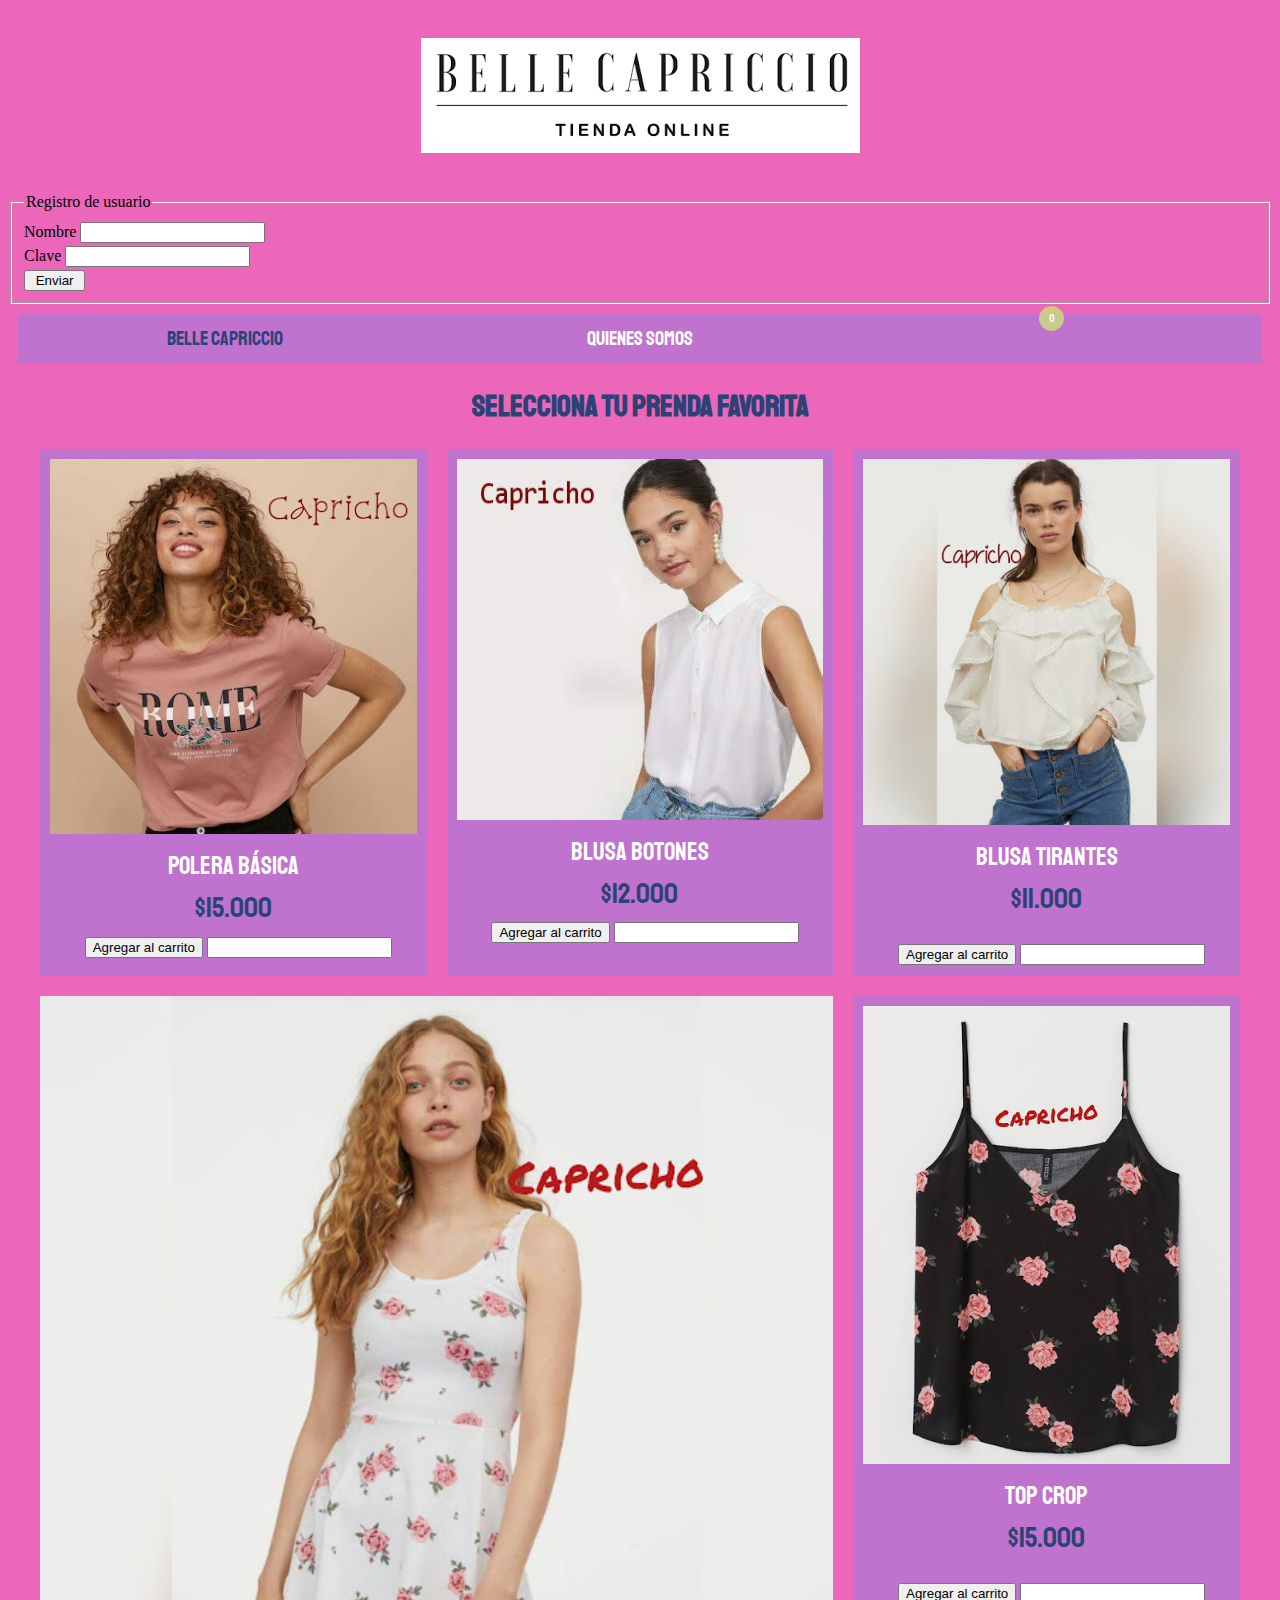
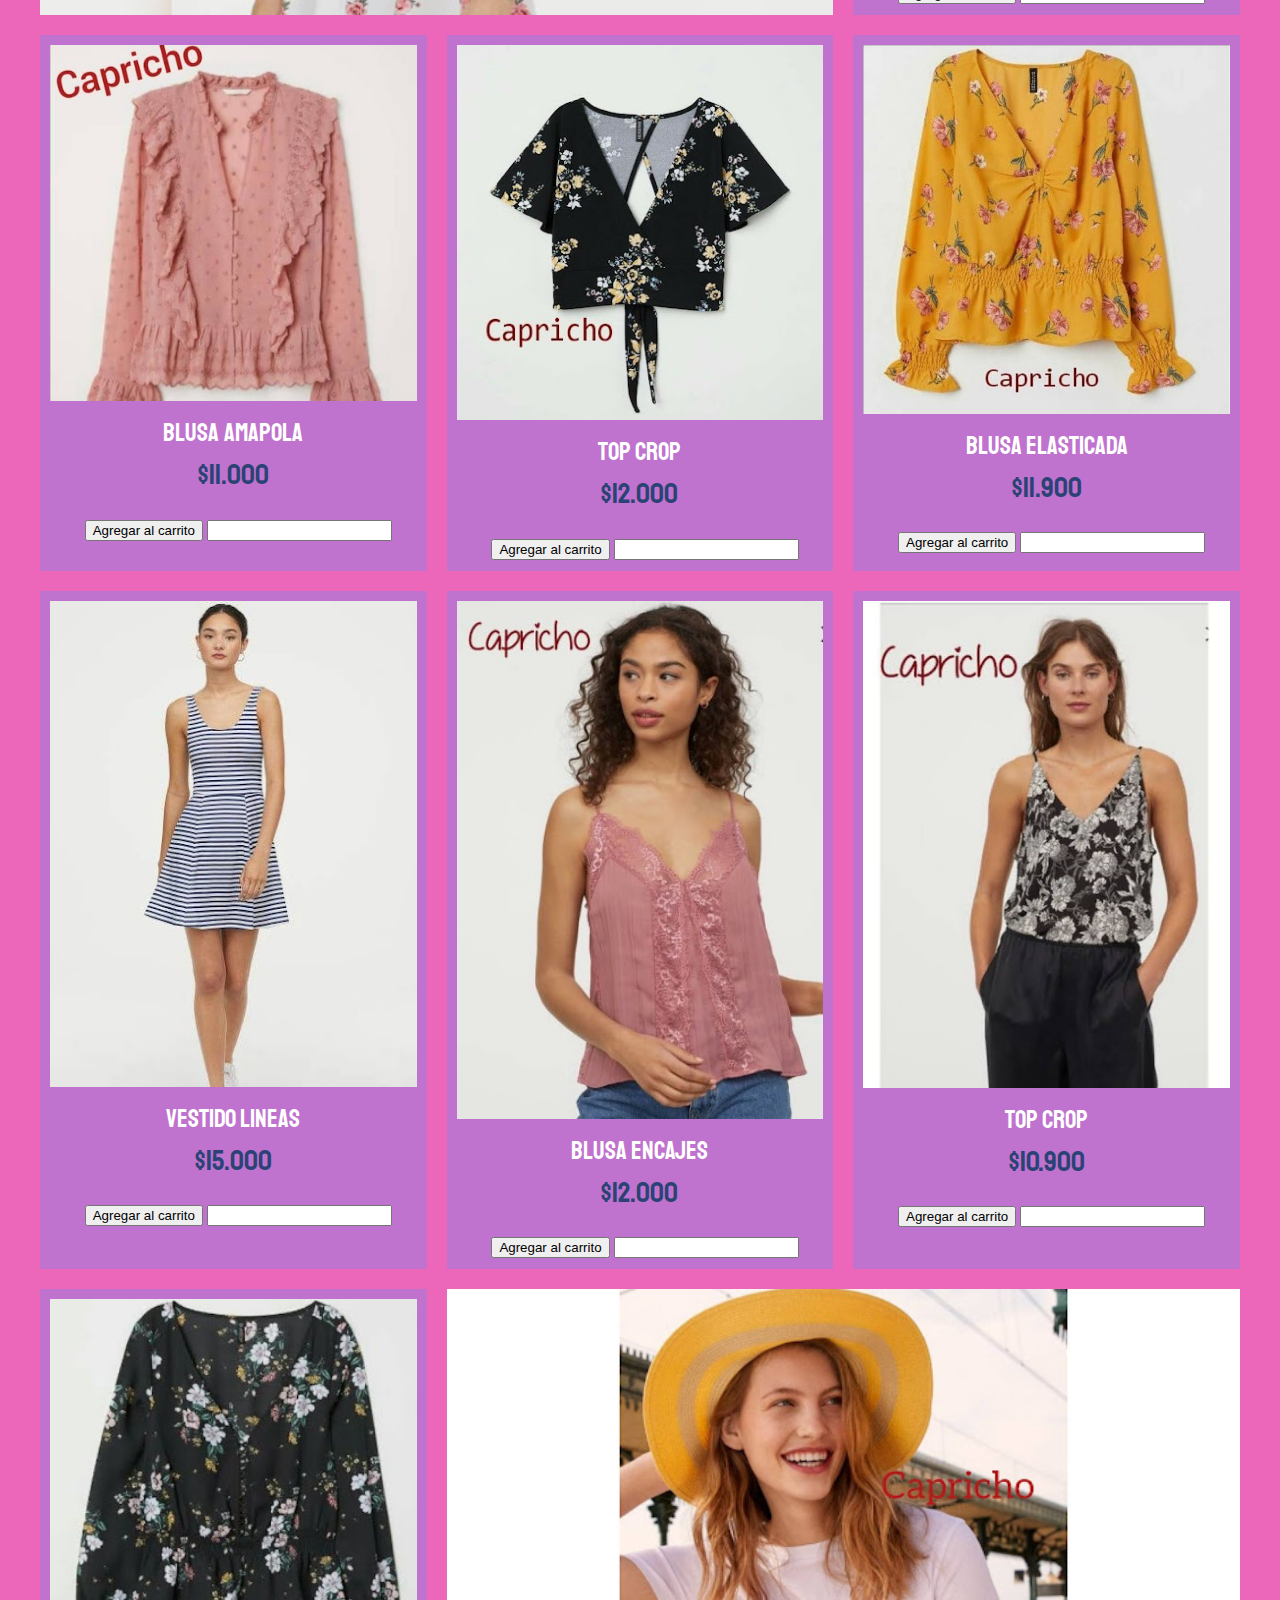
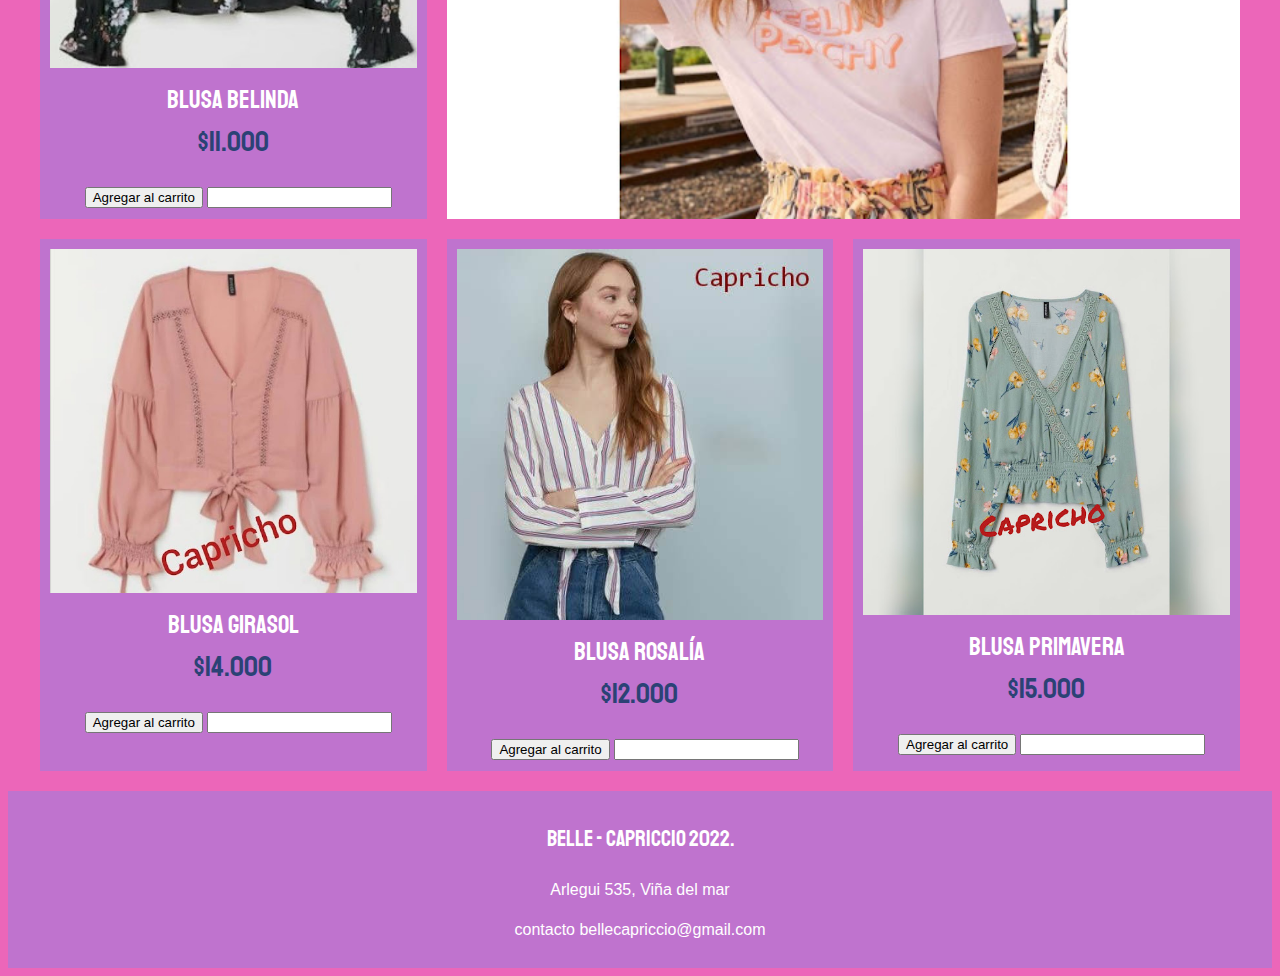
<file: index.html>
<!DOCTYPE html>
<html lang="en">
  <head>
    <meta charset="UTF-8" />
    <meta name="viewport" content="width=device-width, initial-scale=1.0" />
    <title>Belle Capriccio</title>
    <link
      href="https://fonts.googleapis.com/css2?family=Staatliches&display=swap"
      rel="stylesheet"
    />
    <link rel="stylesheet" href="css/style.css" />
    <link rel="stylesheet" href="https://cdnjs.cloudflare.com/ajax/libs/font-awesome/5.15.1/css/all.min.css" integrity="sha512-+4zCK9k+qNFUR5X+cKL9EIR+ZOhtIloNl9GIKS57V1MyNsYpYcUrUeQc9vNfzsWfV28IaLL3i96P9sdNyeRssA==" crossorigin="anonymous" />
  </head>
 
  <body>
    <header class="header">
      <a href="index.html">
        <img class="header__logo" src="img/logo.png" alt="Logotipo" />
      </a>
    </header>
         <div>
             <section>
            <form class="m_formulario" target="_blank">
              <fieldset>
                <legend>Registro de usuario</legend>
                <div class="m_contenedor_campos">
                  <div class="m_campos">
                    <label for="m_">Nombre</label>
                    <input class="m_input-text" type="text">
                  </div>
                  <div class="m_campos">
                    <label for="m_"> Clave  </label>
                    <input class="m_input-text" type="clave">
                  </div>
                  <input class="m_boton m_w-sm-100" .w-sm-100 type="submit" value=" Enviar ">
               
                </div>
              </fieldset>
            </form>
          </section>
        
      </div>
    
    </body></html>

    <nav class = "navbar">
      <p class="box"><a href = "index.html" class = "navegacion__enlace navegacion__enlace--activo">Belle Capriccio</a></p>

      <p class="box"><a class="navegacion__enlace" href="nosotros.html">Quienes somos</a></p>
      
      <div class = "cart box">
        <button type = "button" id = "cart-btn">
          <i class = "fas fa-shopping-cart fa-2x"></i>
          <span id = "cart-count-info">0</span>
        </button>
            
        <div class = "cart-container">
          <div class = "cart-list">
           <!---- <div class = "cart-item">
              <img src = "./img/4.jpg" alt = "product image">
              <div class = "cart-item-info">
                <h3 class = "cart-item-name">Top Crop</h3>
                <span class = "cart-item-price">$15.000</span>
                <span class = "cart-item-quantity">Unidades: 1</span>
              </div>

              <button type = "button" class = "cart-item-del-btn">
                <i class = "fas fa-times"></i>
              </button>
            </div> -->          
          </div>

          <div class = "cart-total">
            <h3>Total: </h3>
            <span id = "cart-total-value">$0</span>
          </div>
        </div>
      </div>
    </nav>

       <main class="contenedor">
      <h1>Selecciona tu prenda favorita</h1>

      <div class="grid">
        <div class="producto">
          <img class="producto__imagen" src="img/1.jpg" alt="imagen camisa" />
          <div class="producto__informacion">
            <p class="producto__nombre">Polera básica</p>
            <p class="producto__precio">$15.000</p>
            <article>
              <div class="item1" style="display: flex; justify-content: center">
                <div
                  class="informacion"
                  style="
                    align-self: center;
                    text-align: left;
                    margin-left: 10px;
                  "
                >
                  <!--<p class="precio1" value="15000"></p>-->
                  <button class="boton">Agregar al carrito</button>
                  <input class="cantidad" type="number" min="0" />
                </div>
              </div>
            </article>
          </div>
        </div>

        <!--.producto-->
        <div class="producto">
          <img class="producto__imagen" src="img/2.jpg" alt="imagen camisa" />
          <div class="producto__informacion">
            <p class="producto__nombre">Blusa botones</p>
            <p class="producto__precio">$12.000</p>
            <article>
              <div class="item1" style="display: flex; justify-content: center">
                <div
                  class="informacion"
                  style="
                    align-self: center;
                    text-align: left;
                    margin-left: 10px;
                  "
                >
                  <!--<p class="precio1" value="12000"></p>-->
                  <button class="boton">Agregar al carrito</button>
                  <input class="cantidad" type="number" min="0"/>
                </div>
              </div>
            </article>
          </div>
        </div>

        <!--.producto-->
        <div class="producto">
          <img class="producto__imagen" src="img/3.jpg" alt="imagen camisa" />
          <div class="producto__informacion">
            <p class="producto__nombre">Blusa tirantes</p>
            <p class="producto__precio">$11.000</p>
            <article>
              <div class="item1" style="display: flex; justify-content: center">
                <div
                  class="informacion"
                  style="
                    align-self: center;
                    text-align: left;
                    margin-left: 10px;
                  "
                >
                  <p class="precio1" value="11000"></p>
                  <button class="boton">Agregar al carrito</button>
                  <input class="cantidad" type="number" min="0"/>
                </div>
              </div>
            </article>
          </div>
        </div>

        <!--.producto-->
        <div class="producto">
          <a href="./producto4.html"
            ><img class="producto__imagen" src="img/4.jpg" alt="imagen camisa"
          /></a>
          <div class="producto__informacion">
            <p class="producto__nombre">top crop</p>
            <p class="producto__precio">$15.000</p>
            <article>
              <div class="item1" style="display: flex; justify-content: center">
                <div
                  class="informacion"
                  style="
                    align-self: center;
                    text-align: left;
                    margin-left: 10px;
                  "
                >
                  <p class="precio1" value="15000"></p>
                  <button class="boton">Agregar al carrito</button>
                  <input class="cantidad" type="number" min="0"/>
                </div>
              </div>
            </article>
          </div>
        </div>
        <!--.producto-->
        <div class="producto">
          <img class="producto__imagen" src="img/5.jpg" alt="imagen camisa" />
          <div class="producto__informacion">
            <p class="producto__nombre">Blusa amapola</p>
            <p class="producto__precio">$11.000</p>
            <article>
              <div class="item1" style="display: flex; justify-content: center">
                <div
                  class="informacion"
                  style="
                    align-self: center;
                    text-align: left;
                    margin-left: 10px;
                  "
                >
                  <p class="precio1" value="11000"></p>
                  <button class="boton">Agregar al carrito</button>
                  <input class="cantidad" type="number" min="0"/>
                </div>
              </div>
            </article>
          </div>
        </div>
        <!--.producto-->
        <div class="producto">
          <img class="producto__imagen" src="img/6.jpg" alt="imagen camisa" />
          <div class="producto__informacion">
            <p class="producto__nombre">top crop</p>
            <p class="producto__precio">$12.000</p>
            <article>
              <div class="item1" style="display: flex; justify-content: center">
                <div
                  class="informacion"
                  style="
                    align-self: center;
                    text-align: left;
                    margin-left: 10px;
                  "
                >
                  <p class="precio1" value="12000"></p>
                  <button class="boton">Agregar al carrito</button>
                  <input class="cantidad" type="number" min="0" />
                </div>
              </div>
            </article>
          </div>
        </div>
        <!--.producto-->
        <div class="producto">
          <img class="producto__imagen" src="img/7.jpg" alt="imagen camisa" />
          <div class="producto__informacion">
            <p class="producto__nombre">Blusa elasticada</p>
            <p class="producto__precio">$11.900</p>
            <article>
              <div class="item1" style="display: flex; justify-content: center">
                <div
                  class="informacion"
                  style="
                    align-self: center;
                    text-align: left;
                    margin-left: 10px;
                  "
                >
                  <p class="precio1" value="11900"></p>
                  <button class="boton">Agregar al carrito</button>
                  <input class="cantidad" type="number" min="0"/>
                </div>
              </div>
            </article>
          </div>
        </div>
        <!--.producto-->
        <div class="producto">
          <img class="producto__imagen" src="img/8.jpg" alt="imagen camisa" />
          <div class="producto__informacion">
            <p class="producto__nombre">Vestido lineas</p>
            <p class="producto__precio">$15.000</p>
            <article>
              <div class="item1" style="display: flex; justify-content: center">
                <div
                  class="informacion"
                  style="
                    align-self: center;
                    text-align: left;
                    margin-left: 10px;
                  "
                >
                  <p class="precio1" value="15000"></p>
                  <button class="boton">Agregar al carrito</button>
                  <input class="cantidad" type="number" min="0" />
                </div>
              </div>
            </article>
          </div>
        </div>
        <!--.producto-->
        <div class="producto">
          <img class="producto__imagen" src="img/9.jpg" alt="imagen camisa" />
          <div class="producto__informacion">
            <p class="producto__nombre">Blusa encajes</p>
            <p class="producto__precio">$12.000</p>
            <article>
              <div class="item1" style="display: flex; justify-content: center">
                <div
                  class="informacion"
                  style="
                    align-self: center;
                    text-align: left;
                    margin-left: 10px;
                  "
                >
                  <p class="precio1" value="12000"></p>
                  <button class="boton">Agregar al carrito</button>
                  <input class="cantidad" type="number" min="0"/>
                </div>
              </div>
            </article>
          </div>
        </div>
        <!--.producto-->
        <div class="producto">
          <img class="producto__imagen" src="img/10.jpg" alt="imagen camisa" />
          <div class="producto__informacion">
            <p class="producto__nombre">top crop</p>
            <p class="producto__precio">$10.900</p>
            <article>
              <div class="item1" style="display: flex; justify-content: center">
                <div
                  class="informacion"
                  style="
                    align-self: center;
                    text-align: left;
                    margin-left: 10px;
                  "
                >
                  <p class="precio1" value="10900"></p>
                  <button class="boton">Agregar al carrito</button>
                  <input class="cantidad" type="number" min="0" />
                </div>
              </div>
            </article>
          </div>
        </div>
        <!--.producto-->
        <div class="producto">
          <img class="producto__imagen" src="img/11.jpg" alt="imagen camisa" />
          <div class="producto__informacion">
            <p class="producto__nombre">Blusa Belinda</p>
            <p class="producto__precio">$11.000</p>
            <article>
              <div class="item1" style="display: flex; justify-content: center">
                <div
                  class="informacion"
                  style="
                    align-self: center;
                    text-align: left;
                    margin-left: 10px;
                  "
                >
                  <p class="precio1" value="12000"></p>
                  <button class="boton">Agregar al carrito</button>
                  <input class="cantidad" type="number"  min="0"/>
                </div>
              </div>
            </article>
          </div>
        </div>
        <!--.producto-->
        <div class="producto">
          <img class="producto__imagen" src="img/12.jpg" alt="imagen camisa" />
          <div class="producto__informacion">
            <p class="producto__nombre">Blusa girasol</p>
            <p class="producto__precio">$14.000</p>
            <article>
              <div class="item1" style="display: flex; justify-content: center">
                <div
                  class="informacion"
                  style="
                    align-self: center;
                    text-align: left;
                    margin-left: 10px;
                  "
                >
                  <p class="precio1" value="12000"></p>
                  <button class="boton">Agregar al carrito</button>
                  <input class="cantidad" type="number" min="0" />
                </div>
              </div>
            </article>
          </div>
        </div>
        <!--.producto-->
        <div class="producto">
          <img class="producto__imagen" src="img/13.jpg" alt="imagen camisa" />
          <div class="producto__informacion">
            <p class="producto__nombre">Blusa Rosalía</p>
            <p class="producto__precio">$12.000</p>
            <article>
              <div class="item1" style="display: flex; justify-content: center">
                <div
                  class="informacion"
                  style="
                    align-self: center;
                    text-align: left;
                    margin-left: 10px;
                  "
                >
                  <p class="precio1" value="12000"></p>
                  <button class="boton">Agregar al carrito</button>
                  <input class="cantidad" type="number" min="0" />
                </div>
              </div>
            </article>
          </div>
        </div>
        <!--.producto-->
        <div class="producto">
          <img class="producto__imagen" src="img/14.jpg" alt="imagen camisa" />
          <div class="producto__informacion">
            <p class="producto__nombre">Blusa primavera</p>
            <p class="producto__precio">$15.000</p>
            <article>
              <div class="item1" style="display: flex; justify-content: center">
                <div
                  class="informacion"
                  style="
                    align-self: center;
                    text-align: left;
                    margin-left: 10px;
                  "
                >
                  <p class="precio1" value="12000"></p>
                  <button class="boton">Agregar al carrito</button>
                  <input class="cantidad" type="number" min="0"/>
                </div>
              </div>
            </article>
          </div>
        </div>
        <!--.producto-->
        <div class="grafico grafico--camisas"></div>
        <div class="grafico grafico--node"></div>
      </div>
    </main>

    <footer class="footer">
      <p class="footer__texto">Belle - Capriccio 2022.</p>
      <p>Arlegui 535, Viña del mar</p>
      <p>contacto bellecapriccio@gmail.com</p>
    </footer>
    <script src="./app.js"></script>
  </body>
</html>
</file>
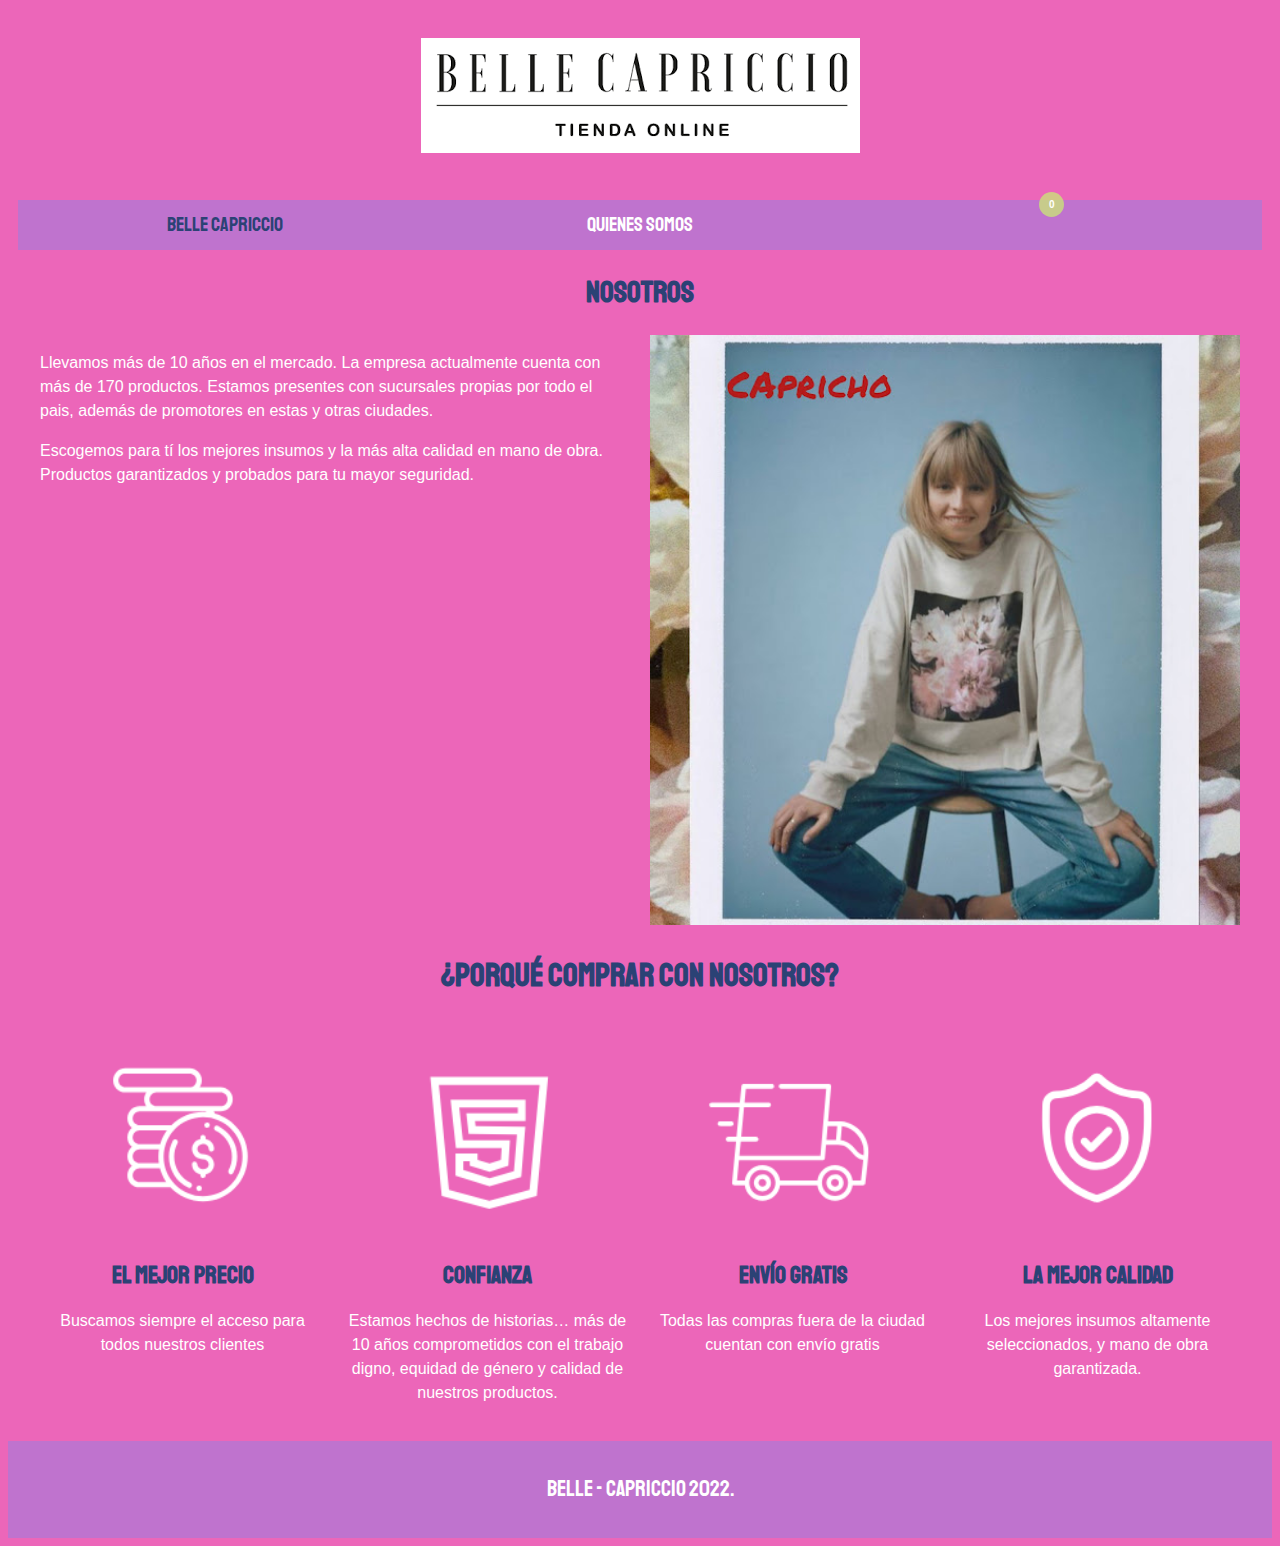
<file: nosotros.html>
<!DOCTYPE html>
<html lang="en">

<head>
    <meta charset="UTF-8" />
    <meta name="viewport" content="width=device-width, initial-scale=1.0" />
    <title>Belle Capriccio</title>
    <link
      href="https://fonts.googleapis.com/css2?family=Staatliches&display=swap"
      rel="stylesheet"
    />
    <link rel="stylesheet" href="css/style.css" />
    <link rel="stylesheet" href="https://cdnjs.cloudflare.com/ajax/libs/font-awesome/5.15.1/css/all.min.css" integrity="sha512-+4zCK9k+qNFUR5X+cKL9EIR+ZOhtIloNl9GIKS57V1MyNsYpYcUrUeQc9vNfzsWfV28IaLL3i96P9sdNyeRssA==" crossorigin="anonymous" />
  </head>

<body>
  <header class="header">
    <a href="index.html">
      <img class="header__logo" src="img/logo.png" alt="Logotipo" />
    </a>
  </header>

  <nav class = "navbar">
    <p class="box"><a href = "index.html" class = "navegacion__enlace navegacion__enlace--activo">Belle Capriccio</a></p>

    <p class="box"><a class="navegacion__enlace" href="nosotros.html">Quienes somos</a></p>
    
    <div class = "cart box">
      <button type = "button" id = "cart-btn">
        <i class = "fas fa-shopping-cart fa-2x"></i>
        <span id = "cart-count-info">0</span>
      </button>
      
      <div class = "cart-container">
        <div class = "cart-list">
         <!---- <div class = "cart-item">
            <img src = "./img/4.jpg" alt = "product image">
            <div class = "cart-item-info">
              <h3 class = "cart-item-name">Top Crop</h3>
              <span class = "cart-item-price">$15.000</span>
              <span class = "cart-item-quantity">Unidades: 1</span>
            </div>

            <button type = "button" class = "cart-item-del-btn">
              <i class = "fas fa-times"></i>
            </button>
          </div> -->          
        </div>

        <div class = "cart-total">
          <h3>Total: </h3>
          <span id = "cart-total-value">$0</span>
        </div>
      </div>
    </div>
  </nav>
    <main class="contenedor">
        <h1>Nosotros</h1>

        <div class="nosotros">
            <div class="nosotros__contenido">
                <p>Llevamos más de 10 años en el mercado.  La empresa actualmente cuenta con más de 170 productos.
                    Estamos presentes con sucursales propias por todo el pais, además de promotores en estas y otras ciudades.
                </p>

                <p> Escogemos para tí los mejores insumos y la más alta calidad en mano de obra. Productos garantizados y probados para tu mayor seguridad.
                </p>
                            </div>
            <img class="nosotros__imagen" src="img/nosotros.jpg" alt="imagen nosotros">
        </div>
    </main>

    <section class="contenedor comprar">
        <h2 class="comprar__titulo">¿Porqué Comprar con nosotros?</h2>

        <div class="bloques">
            <div class="bloque">
                <img class="bloque__imagen" src="img/icono_1.png" alt="porque comprar">
                <h3 class="bloque__titulo">El Mejor Precio</h3>
                <p>Buscamos siempre el acceso para todos nuestros clientes</p>
            </div>
            <!--.bloque-->

            <div class="bloque">
                <img class="bloque__imagen" src="img/icono_2.png" alt="porque comprar">
                <h3 class="bloque__titulo">Confianza</h3>
                <p>Estamos hechos de historias… más de 10 años comprometidos con el trabajo digno, equidad de género y calidad de nuestros productos.</p>
            </div>
            <!--.bloque-->

            <div class="bloque">
                <img class="bloque__imagen" src="img/icono_3.png" alt="porque comprar">
                <h3 class="bloque__titulo">Envío Gratis</h3>
                <p>Todas las compras fuera de la ciudad cuentan con envío gratis</p>
            </div>
            <!--.bloque-->

            <div class="bloque">
                <img class="bloque__imagen" src="img/icono_4.png" alt="porque comprar">
                <h3 class="bloque__titulo">La Mejor Calidad</h3>
                <p>Los mejores insumos altamente seleccionados, y mano de obra garantizada.</p>
            </div>
            <!--.bloque-->
        </div>
        <!--.bloques-->
    </section>

    <footer class="footer">
        <p class="footer__texto">Belle - Capriccio 2022.</p>
    </footer>
    <script src="./app.js"></script>

</body>

</html>
</file>
<file: css/style.css>
:root {
    --primario: #ec66b9;
    --primarioOscuro: #bf73ce;
    --secundario: #2b4275;
    --secundarioOscuro: rgb(151, 181, 245);
    --blanco: #FFF;
    --negro: #000;
    --fuentePrincipal: 'Staatliches', cursive;
}

html {
    font-size: 62.5%;
}

*,
*:before,
*:after {
    box-sizing: inherit;
}


/** Globales **/

body {
    background-color: var(--primario);
    font-size: 1.6rem;
    line-height: 1.5;
}

p {
    font-size: 1,8rem;
    font-family: Arial, Helvetica, sans-serif;
    color: var(--blanco);
}

a {
    text-decoration: none;
}

img {
    width: 100%;
}

.contenedor {
    max-width: 120rem;
    margin: 0 auto;
}

h1,
h2,
h3 {
    text-align: center;
    color: var(--secundario);
    font-family: var(--fuentePrincipal);
}

h1 {
    font-size: 3rem;
}

h2 {
    font-size: 3.2rem;
}

h3 {
    font-size: 2.4rem;
}


/** Header **/

.header {
    display: flex;
    justify-content: center;
}

.header__logo {
    margin: 3rem 0;
}


/** Footer **/

.footer {
    background-color: var(--primarioOscuro);
    padding: 1rem 0;
    margin-top: 2rem;
    text-align: center;
}

.footer__texto {
    font-family: var(--fuentePrincipal);
    text-align: center;
    font-size: 2.2rem;
}



/*
.navegacion {
    display: flex;
    margin: 10px;
    align-items: center;
    background-color: var(--primarioOscuro);
    
  }

.box {
    
    flex: 1;
    display: flex;
    justify-content: center;
    padding: 10px 0;
    margin:0;
  }
  
  .box:first-child > span { margin-right: auto; }
  
  .box:last-child  > span { margin-left: auto;  }


.navegacion__enlace {
    font-family: var(--fuentePrincipal);
    color: var(--blanco);
    font-size: 2rem;
}


.navegacion__enlace--activo,
.navegacion__enlace:hover {
    color: var(--secundario);
}







/** Grid **/

.grid {
    display: grid;
    grid-template-columns: repeat(2, 1fr);
    gap: 2rem;
}

@media (min-width: 768px) {
    .grid {
        grid-template-columns: repeat(3, 1fr);
    }
}


/** Productos **/

.producto {
    background-color: var(--primarioOscuro);
    padding: 1rem;
}

.producto__nombre {
    font-size: 2.5rem;
}

.producto__precio {
    font-size: 2.8rem;
    color: var(--secundario);
}

.producto__nombre,
.producto__precio {
    font-family: var(--fuentePrincipal);
    margin: 1rem 0;
    text-align: center;
    line-height: 1.2;
}


/** Graficos **/

.grafico {
    min-height: 30rem;
    background-repeat: no-repeat;
    background-size: cover;
    grid-column: 1 / 3;
}

.grafico--camisas {
    grid-row: 2 / 3;
    background-image: url(../img/grafico1.jpg);
}

.grafico--node {
    background-image: url(../img/grafico2.jpg);
    grid-row: 8 / 9;
}

@media (min-width: 768px) {
    .grafico--node {
        grid-row: 5 / 6;
        grid-column: 2 / 4;
    }
}


/** Nosotros **/

.nosotros {
    display: grid;
    grid-template-rows: repeat(2, auto);
}

@media (min-width: 768px) {
    .nosotros {
        grid-template-columns: repeat(2, 1fr);
        column-gap: 2rem;
    }
}

.nosotros__imagen {
    grid-row: 1 / 2;
    
}

@media (min-width: 768px) {
    .nosotros__imagen {
        grid-column: 2 / 3;
    }
}


/** Bloques **/

.bloques {
    display: grid;
    grid-template-columns: repeat(2, 1fr);
    gap: 2rem;
}

@media (min-width: 768px) {
    .bloques {
        grid-template-columns: repeat(4, 1fr);
    }
}

.bloque {
    text-align: center;
}

.bloque__titulo {
    margin: 0;
}


/** Pagina del Producto **/

@media (min-width: 768px) {
    .camisa {
        display: grid;
        grid-template-columns: repeat(2, 1fr);
        column-gap: 2rem;
    }
}

.formulario {
    display: grid;
    grid-template-columns: repeat(2, 1fr);
    gap: 2rem;
}

.formulario__campo {
    border: 1rem solid var(--primarioOscuro);
    background-color: transparent;
    color: var(--blanco);
    font-size: 2rem;
    font-family: Arial, Helvetica, sans-serif;
    padding: 1rem;
    appearance: none;
}

.formulario__campo__letraoscura {
    color: var(--negro);
}

.formulario__campo__cantidad {
    border: 1rem solid var(--primarioOscuro);
    background-color: transparent;
    color: var(--blanco);
    font-size: 2rem;
    font-family: Arial, Helvetica, sans-serif;
    padding: 1rem;
    appearance: none;
}

::-webkit-input-placeholder {
    color: var(--blanco);
}

:-moz-placeholder {
    /* Firefox 18- */
    color: var(--blanco);
}

::-moz-placeholder {
    /* Firefox 19+ */
    color: var(--blanco);
}

:-ms-input-placeholder {
    color: var(--blanco);
}

.formulario__submit {
    background-color: var(--secundario);
    border: none;
    font-size: 2rem;
    font-family: var(--fuentePrincipal);
    padding: 2rem;
    transition: background-color .3s ease;
    grid-column: 1 / 3;
}

.formulario__submit:hover {
    cursor: pointer;
    background-color: var(--secundarioOscuro);
}

button{
    cursor: pointer;
    outline: 0;
}

.navbar {
    display: flex;
    margin: 10px;
    align-items: center;
    background-color: var(--primarioOscuro);
    
  }

.cart{
    align-self:flex-end;
}

.box {
    flex: 1;
    padding: 10px 10px;
    margin:0;
    text-align: center;
  }
  
  .box:first-child > span { margin-right: auto; }
  
  .box:last-child  > span { margin-left: auto;  }


.navegacion__enlace {
    font-family: var(--fuentePrincipal);
    color: var(--blanco);
    font-size: 2rem;
}


.navegacion__enlace--activo,
.navegacion__enlace:hover {
    color: var(--secundario);
}


#cart-btn{
    border: none;
    background: none;
    transform:translate(-20px,15px);
    
}


#cart-count-info{
    position: relative;
    top: -37px;
    right: -17px;
    background: rgba(201, 231, 118, 0.76);
    color: #fff;
    font-size: 1rem;
    width: 25px;
    height: 25px;
    border-radius: 50%;
    display: flex;
    align-items: center;
    justify-content: center;
    font-weight: 600;
}
.cart-container{
    position: absolute;
    overflow-y: scroll;
    background: #fff;
    transform:translate(-19px,10px);
    width: 30%;
    box-shadow: 0 3px 8px -2px rgba(0, 0, 0, 0.21);
    display: none;
    max-height: 300px;
}

.cart-container::-webkit-scrollbar{
    width: 8px;
    background-color: rgba(128, 128, 128, 0.411);
}
.cart-container::-webkit-scrollbar-thumb{
    background: var(--primarioOscuro);
    border-radius: 15px;

}

/* evento*/
.show-cart-container{
    display: block;
}
/*  */
.cart-item{
    display: grid;
    grid-template-columns: repeat(2, 1fr);
    column-gap: 0.5rem;
    align-items: center;
    position: relative;
    padding: 1.2rem 0.6rem;
    height: 140px;
    border-bottom: 1px solid rgba(0, 0, 0, 0.21);
}

.cart-item:last-child{
    border-bottom: none;
}
.cart-item-del-btn{
    position: absolute;
    right: 15px;
    top: 15px;
    font-size: 1.4rem;
    background: var(--primario);
    border: none;
    color: #fff;
    border-radius: 5px;

}
.cart-item img{
    width: 80px;
}
.cart-item-info{
    text-align: center;
}
.cart-item-info span{
    display: block;
}
.cart-total{
    padding: 1rem;
    display: flex;
    align-items: center;
    justify-content: flex-start;
    background: var(--primarioOscuro);
    color: #fff;
}
.cart-total h3{
    font-size: 2rem;
}
#cart-total-value{
    font-size: 2rem;
    font-weight: 500;
}
</file>
